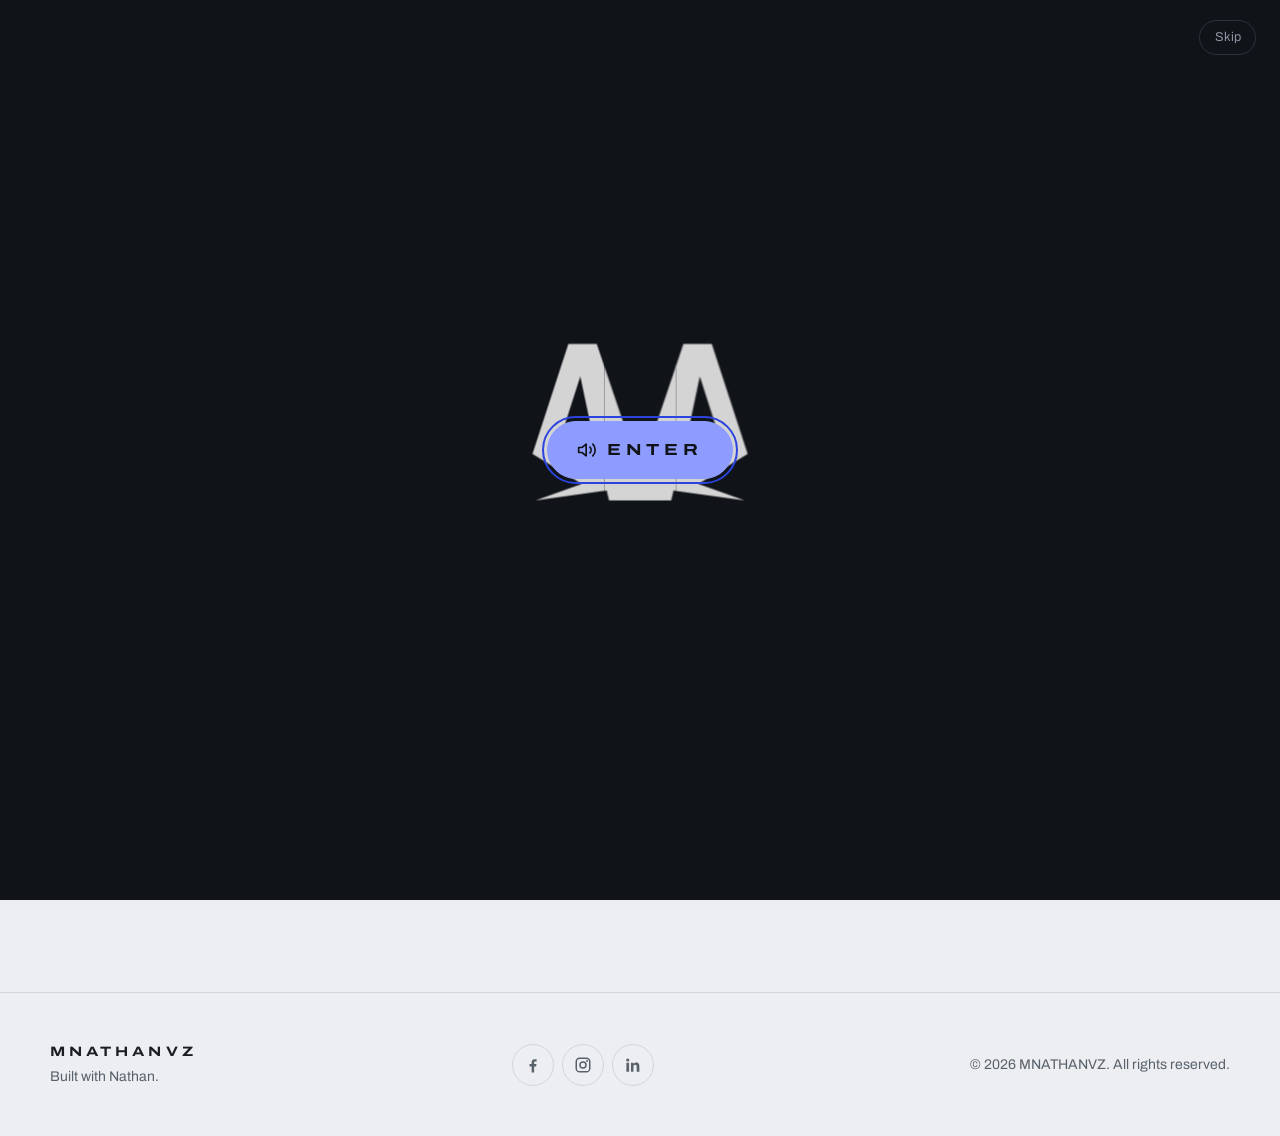
<file: contact.html>
<!DOCTYPE html>
<html lang="en">
<head>
  <meta charset="UTF-8">
  <meta name="viewport" content="width=device-width, initial-scale=1, viewport-fit=cover">
  <title>Contact — MNATHANVZ</title>
  <meta name="description" content="Get in touch with Marc Nathaniel Valdez for freelance or full-time work.">
  <link rel="icon" href="assets/images/logo/logo.svg" type="image/svg+xml">

  <!-- Fonts: Archivo (its wide style matches the logo) + JetBrains Mono (code) -->
  <link rel="preconnect" href="https://fonts.googleapis.com">
  <link rel="preconnect" href="https://fonts.gstatic.com" crossorigin>
  <link href="https://fonts.googleapis.com/css2?family=Archivo:wdth,wght@62..125,100..900&family=JetBrains+Mono:wght@400;600&display=swap" rel="stylesheet">

  <link rel="stylesheet" href="css/style.css">

  <!-- Set the saved theme (and the entrance screen) before the page paints -->
  <script>
    (function () {
      try {
        var saved = localStorage.getItem("theme");
        var dark = window.matchMedia("(prefers-color-scheme: dark)").matches;
        document.documentElement.dataset.theme = saved || (dark ? "dark" : "light");

        // Entrance screen: once per visit (see js/intro.js)
        var calm = window.matchMedia("(prefers-reduced-motion: reduce)").matches;
        if (!sessionStorage.getItem("introSeen") && !calm) {
          document.documentElement.classList.add("is-intro");
        }
      } catch (e) {}
    })();
  </script>
</head>
<body>

  <!-- ========== ENTRANCE SCREEN (js/intro.js + js/intro-sound.js) ==========
       The logo is cut into 3 pieces that fly together, lock into place,
       get traced and polished, then the logo flies up into the header. -->
  <div class="intro" aria-hidden="true">
    <div class="intro-inner">
      <svg class="intro-mark" viewBox="8 13 184 136">
        <defs>
          <clipPath id="cut-left"><rect x="0" y="0" width="70" height="160"/></clipPath>
          <clipPath id="cut-center"><rect x="70" y="0" width="60" height="160"/></clipPath>
          <clipPath id="cut-right"><rect x="130" y="0" width="70" height="160"/></clipPath>
          <clipPath id="logo-shape"><path fill-rule="evenodd" d="M40 15.5H63.75L100 122.5L136.25 15.5H160L190 107.5L148.75 132.5L187.5 146.25L128 138L126 146.25H74L72 138L12.5 146.25L51.25 132.5L10 107.5Z M50 42.5L30 105L37.5 98.75L68 128Z M150 42.5L170 105L162.5 98.75L132 128Z"/></clipPath>
          <linearGradient id="shine" x1="0" x2="1" y1="0" y2="0">
            <stop offset="0" stop-color="#fff" stop-opacity="0"/>
            <stop offset="0.5" stop-color="#fff" stop-opacity="0.85"/>
            <stop offset="1" stop-color="#fff" stop-opacity="0"/>
          </linearGradient>
        </defs>

        <!-- 1. Three pieces -->
        <g class="piece piece-left" clip-path="url(#cut-left)"><path fill-rule="evenodd" d="M40 15.5H63.75L100 122.5L136.25 15.5H160L190 107.5L148.75 132.5L187.5 146.25L128 138L126 146.25H74L72 138L12.5 146.25L51.25 132.5L10 107.5Z M50 42.5L30 105L37.5 98.75L68 128Z M150 42.5L170 105L162.5 98.75L132 128Z"/></g>
        <g class="piece piece-center" clip-path="url(#cut-center)"><path fill-rule="evenodd" d="M40 15.5H63.75L100 122.5L136.25 15.5H160L190 107.5L148.75 132.5L187.5 146.25L128 138L126 146.25H74L72 138L12.5 146.25L51.25 132.5L10 107.5Z M50 42.5L30 105L37.5 98.75L68 128Z M150 42.5L170 105L162.5 98.75L132 128Z"/></g>
        <g class="piece piece-right" clip-path="url(#cut-right)"><path fill-rule="evenodd" d="M40 15.5H63.75L100 122.5L136.25 15.5H160L190 107.5L148.75 132.5L187.5 146.25L128 138L126 146.25H74L72 138L12.5 146.25L51.25 132.5L10 107.5Z M50 42.5L30 105L37.5 98.75L68 128Z M150 42.5L170 105L162.5 98.75L132 128Z"/></g>

        <!-- 2. Solid logo shown once the pieces lock -->
        <path class="mark-solid" fill-rule="evenodd" d="M40 15.5H63.75L100 122.5L136.25 15.5H160L190 107.5L148.75 132.5L187.5 146.25L128 138L126 146.25H74L72 138L12.5 146.25L51.25 132.5L10 107.5Z M50 42.5L30 105L37.5 98.75L68 128Z M150 42.5L170 105L162.5 98.75L132 128Z"/>

        <!-- 3. Outline trace + shine sweep -->
        <path class="mark-trace" pathLength="1" fill-rule="evenodd" d="M40 15.5H63.75L100 122.5L136.25 15.5H160L190 107.5L148.75 132.5L187.5 146.25L128 138L126 146.25H74L72 138L12.5 146.25L51.25 132.5L10 107.5Z M50 42.5L30 105L37.5 98.75L68 128Z M150 42.5L170 105L162.5 98.75L132 128Z"/>
        <g clip-path="url(#logo-shape)">
          <rect class="mark-shine" x="-60" y="0" width="50" height="160" fill="url(#shine)"/>
        </g>
      </svg>

      <!-- Impact ring when the pieces lock -->
      <span class="intro-ring"></span>

      <!-- Wordmark: each letter drops in -->
      <p class="intro-word">
        <span>M</span><span>N</span><span>A</span><span>T</span><span>H</span><span>A</span><span>N</span><span>V</span><span>Z</span>
      </p>
    </div>
    <!-- Shown when the browser needs a click before it allows sound -->
    <div class="intro-gate">
      <button class="intro-enter" type="button">
        <svg viewBox="0 0 24 24" aria-hidden="true"><path d="M11 5 6 9H2v6h4l5 4zM15.5 8.5a5 5 0 0 1 0 7M19 5a10 10 0 0 1 0 14"/></svg>
        Enter
      </button>
    </div>

    <button class="intro-skip" type="button">Skip</button>
  </div>

  <!-- Scroll progress bar (width set by js/animations.js) -->
  <div class="scroll-progress" aria-hidden="true"></div>

  <!-- ========== HEADER ========== -->
  <header class="site-header">
    <div class="container">
      <a class="brand" href="./" aria-label="MNATHANVZ home">
        <svg viewBox="8 13 184 136" aria-hidden="true"><path fill-rule="evenodd" d="M40 15.5H63.75L100 122.5L136.25 15.5H160L190 107.5L148.75 132.5L187.5 146.25L128 138L126 146.25H74L72 138L12.5 146.25L51.25 132.5L10 107.5Z M50 42.5L30 105L37.5 98.75L68 128Z M150 42.5L170 105L162.5 98.75L132 128Z"/></svg>
        <span class="brand-name">MNATHANVZ</span>
      </a>

      <nav class="nav" aria-label="Main">
        <ul>
          <li><a href="./">Home</a></li>
          <li><a href="portfolio">Portfolio</a></li>
          <li><a href="contact" aria-current="page">Contact</a></li>
        </ul>

        <button class="theme-toggle" type="button" aria-label="Switch to dark mode">
          <svg viewBox="0 0 24 24" aria-hidden="true">
            <mask id="moon-mask">
              <rect x="-4" y="-4" width="32" height="32" fill="white"/>
              <circle class="bite" cx="17" cy="7" r="5" fill="black"/>
            </mask>
            <circle class="sun" cx="12" cy="12" r="5" mask="url(#moon-mask)"/>
            <g class="rays">
              <line x1="12" y1="1.5" x2="12" y2="3.5"/>
              <line x1="12" y1="20.5" x2="12" y2="22.5"/>
              <line x1="1.5" y1="12" x2="3.5" y2="12"/>
              <line x1="20.5" y1="12" x2="22.5" y2="12"/>
              <line x1="4.6" y1="4.6" x2="6" y2="6"/>
              <line x1="18" y1="18" x2="19.4" y2="19.4"/>
              <line x1="4.6" y1="19.4" x2="6" y2="18"/>
              <line x1="18" y1="6" x2="19.4" y2="4.6"/>
            </g>
          </svg>
        </button>
      </nav>
    </div>
  </header>

  <main>
    <section class="page-head">
      <div class="container">
        <h1 class="load-in" style="--d:0" data-scramble>Let’s work together</h1>
        <p class="load-in" style="--d:1">I’m available for freelance and full-time work. Send a message about your project and I’ll reply by email.</p>
      </div>
    </section>

    <section class="container contact-grid">
      <ul class="contact-list reveal stagger">
        <li>
          <span class="contact-icon"><svg viewBox="0 0 24 24" aria-hidden="true"><path d="M12 21s-7-6.2-7-11.5a7 7 0 0 1 14 0C19 14.8 12 21 12 21zm0-9a2.5 2.5 0 1 0 0-5 2.5 2.5 0 0 0 0 5z"/></svg></span>
          <div><h2>Address</h2><p>1827 Zenia Street, Area B, Camarin, Caloocan City</p></div>
        </li>
        <li>
          <span class="contact-icon"><svg viewBox="0 0 24 24" aria-hidden="true"><path d="M3.5 20.5l1.2-4.1A8.5 8.5 0 1 1 8 19.4zM9 8.2c-.4.9-.2 2.2.9 3.6 1.2 1.6 2.8 2.6 4.1 2.8.8.1 1.3-.2 1.6-.9l-1.8-1-.8.8c-.9-.3-1.8-1.1-2.3-2l.7-.8-.8-1.9c-.8-.1-1.3.4-1.6 1z"/></svg></span>
          <div><h2>WhatsApp</h2><a href="https://wa.me/639760681812" target="_blank" rel="noopener">+63 976 068 1812</a></div>
        </li>
        <li>
          <span class="contact-icon"><svg viewBox="0 0 24 24" aria-hidden="true"><path d="M3 6h18v12H3zm0 0 9 7 9-7"/></svg></span>
          <div><h2>Email</h2><a href="mailto:marcnathanvaldez@gmail.com">marcnathanvaldez@gmail.com</a></div>
        </li>
        <li>
          <span class="contact-icon"><svg viewBox="0 0 24 24" aria-hidden="true"><path d="M8 12a3 3 0 1 1-6 0 3 3 0 0 1 6 0zm14-7a3 3 0 1 1-6 0 3 3 0 0 1 6 0zm0 14a3 3 0 1 1-6 0 3 3 0 0 1 6 0zM7.7 10.6l8.6-4.2m-8.6 7 8.6 4.2"/></svg></span>
          <div>
            <h2>Social profiles</h2>
            <ul class="socials">
            <li><a href="https://www.facebook.com/mnathanvz" target="_blank" rel="noopener" aria-label="Facebook"><svg viewBox="0 0 24 24" aria-hidden="true"><path d="M13.5 22v-8h2.7l.4-3.2h-3.1V8.8c0-.9.3-1.6 1.6-1.6h1.7V4.4c-.3 0-1.3-.1-2.5-.1-2.5 0-4.1 1.5-4.1 4.2v2.3H7.4V14h2.8v8z"/></svg></a></li>
            <li><a href="https://www.instagram.com/mnathanvz/" target="_blank" rel="noopener" aria-label="Instagram"><svg viewBox="0 0 24 24" aria-hidden="true"><path fill-rule="evenodd" d="M7.5 2h9A5.5 5.5 0 0 1 22 7.5v9a5.5 5.5 0 0 1-5.5 5.5h-9A5.5 5.5 0 0 1 2 16.5v-9A5.5 5.5 0 0 1 7.5 2zm0 2A3.5 3.5 0 0 0 4 7.5v9A3.5 3.5 0 0 0 7.5 20h9a3.5 3.5 0 0 0 3.5-3.5v-9A3.5 3.5 0 0 0 16.5 4zM12 7a5 5 0 1 1 0 10 5 5 0 0 1 0-10zm0 2a3 3 0 1 0 0 6 3 3 0 0 0 0-6zm5.3-3.6a1.3 1.3 0 1 1 0 2.6 1.3 1.3 0 0 1 0-2.6z"/></svg></a></li>
            <li><a href="https://www.linkedin.com/in/marc-nathaniel-valdez-0933aa271/" target="_blank" rel="noopener" aria-label="LinkedIn"><svg viewBox="0 0 24 24" aria-hidden="true"><path d="M5 3.2a2.1 2.1 0 1 1 0 4.2 2.1 2.1 0 0 1 0-4.2zM3.2 9h3.6v12H3.2zM9.3 9h3.4v1.6h.1c.5-.9 1.6-1.9 3.4-1.9 3.6 0 4.3 2.4 4.3 5.5V21h-3.6v-6c0-1.4 0-3.3-2-3.3s-2.3 1.6-2.3 3.2V21H9.3z"/></svg></a></li>
          </ul>
          </div>
        </li>
      </ul>

      <!-- Form logic is in js/contact.js -->
      <form class="contact-form reveal" id="contact-form" novalidate>
        <div class="form-row">
          <div class="field float">
            <input id="name" name="name" type="text" autocomplete="name" placeholder=" " required>
            <label for="name">Your name</label>
          </div>
          <div class="field float">
            <input id="email" name="email" type="email" autocomplete="email" placeholder=" " required>
            <label for="email">Your email</label>
          </div>
        </div>
        <div class="field float">
            <input id="subject" name="subject" type="text" placeholder=" " required>
            <label for="subject">Subject</label>
        </div>
        <div class="field float">
            <textarea id="message" name="message" placeholder=" " required></textarea>
            <label for="message">Message</label>
        </div>
        <div>
          <button class="btn btn-primary btn-send" type="submit">
            <span>Send message</span>
            <svg class="plane" viewBox="0 0 24 24" fill="none" stroke="currentColor" stroke-width="2" stroke-linecap="round" stroke-linejoin="round" aria-hidden="true"><path d="M21 3 10 14M21 3l-7 18-4-7-7-4z"/></svg>
          </button>
          <p class="form-status" id="form-status" role="status" aria-live="polite"></p>
        </div>
      </form>
    </section>
  </main>

  <!-- ========== FOOTER ========== -->
  <footer class="site-footer">
    <div class="container">
      <div class="footer-brand">
        <strong>MNATHANVZ</strong>
        <span>Built with Nathan.</span>
      </div>
      <ul class="socials">
            <li><a href="https://www.facebook.com/mnathanvz" target="_blank" rel="noopener" aria-label="Facebook"><svg viewBox="0 0 24 24" aria-hidden="true"><path d="M13.5 22v-8h2.7l.4-3.2h-3.1V8.8c0-.9.3-1.6 1.6-1.6h1.7V4.4c-.3 0-1.3-.1-2.5-.1-2.5 0-4.1 1.5-4.1 4.2v2.3H7.4V14h2.8v8z"/></svg></a></li>
            <li><a href="https://www.instagram.com/mnathanvz/" target="_blank" rel="noopener" aria-label="Instagram"><svg viewBox="0 0 24 24" aria-hidden="true"><path fill-rule="evenodd" d="M7.5 2h9A5.5 5.5 0 0 1 22 7.5v9a5.5 5.5 0 0 1-5.5 5.5h-9A5.5 5.5 0 0 1 2 16.5v-9A5.5 5.5 0 0 1 7.5 2zm0 2A3.5 3.5 0 0 0 4 7.5v9A3.5 3.5 0 0 0 7.5 20h9a3.5 3.5 0 0 0 3.5-3.5v-9A3.5 3.5 0 0 0 16.5 4zM12 7a5 5 0 1 1 0 10 5 5 0 0 1 0-10zm0 2a3 3 0 1 0 0 6 3 3 0 0 0 0-6zm5.3-3.6a1.3 1.3 0 1 1 0 2.6 1.3 1.3 0 0 1 0-2.6z"/></svg></a></li>
            <li><a href="https://www.linkedin.com/in/marc-nathaniel-valdez-0933aa271/" target="_blank" rel="noopener" aria-label="LinkedIn"><svg viewBox="0 0 24 24" aria-hidden="true"><path d="M5 3.2a2.1 2.1 0 1 1 0 4.2 2.1 2.1 0 0 1 0-4.2zM3.2 9h3.6v12H3.2zM9.3 9h3.4v1.6h.1c.5-.9 1.6-1.9 3.4-1.9 3.6 0 4.3 2.4 4.3 5.5V21h-3.6v-6c0-1.4 0-3.3-2-3.3s-2.3 1.6-2.3 3.2V21H9.3z"/></svg></a></li>
          </ul>
      <p class="copyright">&copy; <span data-year></span> MNATHANVZ. All rights reserved.</p>
    </div>
  </footer>

  <!-- Back to top (appears after scrolling) -->
  <button class="back-to-top" type="button" aria-label="Back to top">
    <svg viewBox="0 0 24 24" aria-hidden="true"><path d="M12 19V5m0 0-6 6m6-6 6 6"/></svg>
  </button>

  <script src="js/main.js"></script>
  <script src="js/intro-sound.js"></script>
  <script src="js/intro.js"></script>
  <script src="js/animations.js"></script>
  <script src="js/data/live-site-files.js"></script>
  <script src="js/file-check.js"></script>
  <script src="js/mascot.js"></script>
  <script src="js/contact.js"></script>
</body>
</html>
</file>
<file: css/style.css>
/* =================================================================
   MNATHANVZ — main stylesheet
   -----------------------------------------------------------------
   1. Design tokens (colors, fonts, spacing) — edit these first
   2. Base / reset
   3. Layout helpers
   4. Header + navigation
   5. Theme toggle
   6. Buttons + links
   7. Home: hero
   8. Home: about, tools, certifications
   9. Portfolio page
   10. Lightbox
   11. Contact page
   12. Footer
   13. Animations
   14. Programming effects (code rain + code editor)
   15. Extra animations (page transitions, scroll bar, tilt, ripple…)
   16. Entrance screen (js/intro.js)
   17. Resume viewer (js/resume-viewer.js)
   18. YouTube projects + note
   19. About (photo, skill cards) + FAQ
   20. Mascot "Bit" (js/mascot.js)
   ================================================================= */


/* ---------- 1. Design tokens ---------- */
:root {
  /* Light theme */
  --bg: #eceef1;
  --surface: #f8f9fb;
  --ink: #1a1d22;
  --muted: #59616b;
  --line: #d2d6dc;
  --accent: #2b44e0;
  --accent-ink: #ffffff;
  --logo: #1a1d22;
  --shadow: 0 18px 40px -24px rgba(26, 29, 34, 0.35);

  /* Type */
  --font: "Archivo", "Helvetica Neue", Arial, sans-serif;
  --font-code: "JetBrains Mono", "SFMono-Regular", Consolas, monospace;
  --step--1: 0.875rem;
  --step-0: 1rem;
  --step-1: 1.25rem;
  --step-2: 1.6rem;
  --step-3: clamp(2rem, 4vw, 2.75rem);
  --step-4: clamp(2.6rem, 7.5vw, 6rem);

  /* Spacing + shape */
  --space-s: 0.75rem;
  --space-m: 1.5rem;
  --space-l: 3rem;
  --space-xl: clamp(4rem, 9vw, 7.5rem);
  --radius: 14px;
  --radius-s: 8px;
  --max-width: 1180px;
  --header-h: 72px;

  /* Motion */
  --ease: cubic-bezier(0.65, 0, 0.35, 1);
  --ease-out: cubic-bezier(0.16, 1, 0.3, 1);

  color-scheme: light;
}

[data-theme="dark"] {
  --bg: #15181c;
  --surface: #1d2127;
  --ink: #e7eaee;
  --muted: #9aa3ad;
  --line: #2d333b;
  --accent: #8e9cff;
  --accent-ink: #15181c;
  --logo: #d4d4d4;
  --shadow: 0 18px 40px -24px rgba(0, 0, 0, 0.8);

  color-scheme: dark;
}

/* Fallback if JavaScript is off: follow the system setting */
@media (prefers-color-scheme: dark) {
  :root:not([data-theme]) {
    --bg: #15181c;
    --surface: #1d2127;
    --ink: #e7eaee;
    --muted: #9aa3ad;
    --line: #2d333b;
    --accent: #8e9cff;
    --accent-ink: #15181c;
    --logo: #d4d4d4;
    color-scheme: dark;
  }
}


/* ---------- 2. Base / reset ---------- */
*,
*::before,
*::after {
  box-sizing: border-box;
}

:root {
  padding-top: env(safe-area-inset-top, 0px);
  padding-bottom: env(safe-area-inset-bottom, 0px);
}

html {
  scroll-behavior: smooth;
  scroll-padding-top: calc(var(--header-h) + env(safe-area-inset-top, 0px));
}

body {
  margin: 0;
  font-family: var(--font);
  font-size: var(--step-0);
  line-height: 1.6;
  color: var(--ink);
  background: var(--bg);
  -webkit-font-smoothing: antialiased;
  transition: background-color 0.4s var(--ease), color 0.4s var(--ease);
}

img,
video {
  display: block;
  max-width: 100%;
}

h1,
h2,
h3 {
  margin: 0;
  line-height: 1.1;
  font-weight: 800;
  font-stretch: 125%;
}

p {
  margin: 0;
}

a {
  color: inherit;
}

:focus-visible {
  outline: 2px solid var(--accent);
  outline-offset: 3px;
  border-radius: 4px;
}

.visually-hidden {
  position: absolute;
  width: 1px;
  height: 1px;
  overflow: hidden;
  clip: rect(0 0 0 0);
  white-space: nowrap;
}


/* ---------- 3. Layout helpers ---------- */
.container {
  width: min(100% - 2.5rem, var(--max-width));
  margin-inline: auto;
}

.section {
  padding-block: var(--space-xl);
}

.section-head {
  display: grid;
  gap: var(--space-s);
  margin-bottom: var(--space-l);
  max-width: 60ch;
}

.section-head h2 {
  font-size: var(--step-3);
}

.section-head p {
  color: var(--muted);
}


/* ---------- 4. Header + navigation ---------- */
.site-header {
  position: sticky;
  top: env(safe-area-inset-top, 0px);
  z-index: 50;
  background: color-mix(in srgb, var(--bg) 82%, transparent);
  backdrop-filter: blur(14px);
  -webkit-backdrop-filter: blur(14px);
  border-bottom: 1px solid transparent;
  transition: border-color 0.3s, background-color 0.4s var(--ease);
}

/* Fills the phone notch area above the sticky header */
body::before {
  content: "";
  position: fixed;
  inset: 0 0 auto;
  height: env(safe-area-inset-top, 0px);
  z-index: 60;
  background: var(--bg);
}

.site-header.is-scrolled {
  border-bottom-color: var(--line);
}

.site-header .container {
  display: flex;
  align-items: center;
  justify-content: space-between;
  gap: var(--space-m);
  height: var(--header-h);
}

.brand {
  display: flex;
  align-items: center;
  gap: 0.65rem;
  text-decoration: none;
}

.brand svg {
  width: 38px;
  height: auto;
  fill: var(--logo);
  transition: transform 0.5s var(--ease-out), fill 0.4s;
}

.brand:hover svg {
  transform: rotate(-8deg) scale(1.08);
}

.brand-name {
  font-weight: 700;
  font-stretch: 125%;
  font-size: 0.8rem;
  letter-spacing: 0.42em;
}

.nav {
  display: flex;
  align-items: center;
  gap: clamp(0.75rem, 3vw, 2rem);
}

.nav ul {
  display: flex;
  gap: clamp(0.9rem, 3vw, 2rem);
  margin: 0;
  padding: 0;
  list-style: none;
}

.nav a {
  position: relative;
  padding-block: 0.4rem;
  font-weight: 600;
  text-decoration: none;
  color: var(--muted);
  transition: color 0.2s;
}

/* Sliding underline */
.nav a::after {
  content: "";
  position: absolute;
  left: 0;
  right: 0;
  bottom: 0;
  height: 2px;
  background: var(--accent);
  transform: scaleX(0);
  transform-origin: right;
  transition: transform 0.35s var(--ease);
}

.nav a:hover,
.nav a[aria-current="page"] {
  color: var(--ink);
}

.nav a:hover::after,
.nav a[aria-current="page"]::after {
  transform: scaleX(1);
  transform-origin: left;
}

@media (max-width: 560px) {
  .brand-name {
    display: none;
  }
}


/* ---------- 5. Theme toggle ---------- */
.theme-toggle {
  display: grid;
  place-items: center;
  width: 42px;
  height: 42px;
  padding: 0;
  border: 1px solid var(--line);
  border-radius: 50%;
  background: var(--surface);
  color: var(--ink);
  cursor: pointer;
  transition: border-color 0.2s, background-color 0.4s;
}

.theme-toggle:hover {
  border-color: var(--accent);
}

.theme-toggle svg {
  width: 20px;
  height: 20px;
  overflow: visible;
}

/* Sun body. In dark mode it grows and a "bite" slides in to make a moon */
.theme-toggle .sun {
  fill: currentColor;
  transform-origin: center;
  transition: transform 0.6s var(--ease-out);
}

.theme-toggle .bite {
  transition: transform 0.6s var(--ease-out);
  transform: translate(10px, -10px);
}

.theme-toggle .rays {
  stroke: currentColor;
  stroke-width: 2;
  stroke-linecap: round;
  transform-origin: center;
  transition: transform 0.6s var(--ease-out), opacity 0.3s;
}

[data-theme="dark"] .theme-toggle .sun {
  transform: scale(1.75);
}

[data-theme="dark"] .theme-toggle .bite {
  transform: translate(0, 0);
}

[data-theme="dark"] .theme-toggle .rays {
  transform: rotate(-90deg) scale(0.4);
  opacity: 0;
}

/* Circular reveal when switching themes (browsers with View Transitions) */
::view-transition-old(root),
::view-transition-new(root) {
  animation: none;
  mix-blend-mode: normal;
}


/* ---------- 6. Buttons + links ---------- */
.btn {
  position: relative;
  overflow: hidden;
  display: inline-flex;
  align-items: center;
  gap: 0.55rem;
  padding: 0.85rem 1.4rem;
  border: 1px solid transparent;
  border-radius: 999px;
  font: inherit;
  font-weight: 700;
  text-decoration: none;
  cursor: pointer;
  transition: transform 0.25s var(--ease-out), background-color 0.2s, border-color 0.2s, color 0.2s;
}

.btn svg {
  width: 18px;
  height: 18px;
}

.btn:active {
  transform: scale(0.97);
}

.btn-primary {
  background: var(--accent);
  color: var(--accent-ink);
}

.btn-primary:hover {
  transform: translateY(-2px);
}

.btn-ghost {
  border-color: var(--line);
  color: var(--ink);
}

.btn-ghost:hover {
  border-color: var(--ink);
}

.socials {
  display: flex;
  gap: 0.5rem;
  margin: 0;
  padding: 0;
  list-style: none;
}

.socials a {
  display: grid;
  place-items: center;
  width: 42px;
  height: 42px;
  border: 1px solid var(--line);
  border-radius: 50%;
  color: var(--muted);
  transition: color 0.2s, border-color 0.2s, transform 0.3s var(--ease-out);
}

.socials a:hover {
  color: var(--accent);
  border-color: var(--accent);
  transform: translateY(-3px);
}

.socials svg {
  width: 18px;
  height: 18px;
  fill: currentColor;
}


/* ---------- 7. Home: hero ---------- */
.hero {
  position: relative;
  padding-block: clamp(3rem, 8vw, 6rem) var(--space-xl);
  overflow: hidden;
}

.hero .container {
  position: relative;
  z-index: 1;
  display: grid;
  grid-template-columns: 1.35fr 1fr;
  align-items: center;
  gap: var(--space-l);
}

.hero-text {
  display: grid;
  gap: var(--space-m);
}

.hero-greeting {
  font-family: var(--font-code);
  font-size: var(--step-0);
  color: var(--muted);
}

.code-comment {
  color: var(--accent);
}

.hero-name {
  font-size: var(--step-4);
  font-weight: 850;
  letter-spacing: -0.01em;
  line-height: 0.98;
}

.hero-role {
  font-size: var(--step-2);
  font-weight: 500;
  font-stretch: 110%;
  min-height: 1.4em;
}

.typed {
  color: var(--accent);
  font-weight: 700;
}

/* Blinking caret after the typed word */
.typed::after {
  content: "";
  display: inline-block;
  width: 3px;
  height: 0.95em;
  margin-left: 4px;
  vertical-align: -0.1em;
  background: currentColor;
  animation: blink 1s steps(1) infinite;
}

.hero-summary {
  max-width: 54ch;
  color: var(--muted);
  font-size: 1.075rem;
}

.hero-actions {
  display: flex;
  flex-wrap: wrap;
  align-items: center;
  gap: var(--space-s);
}

.hero-actions .socials {
  margin-left: 0.5rem;
}

.hero-mark {
  justify-self: center;
  width: min(100%, 420px);
}

.hero-mark svg {
  width: 100%;
  height: auto;
  overflow: visible;
}

.hero-mark .mark-path {
  fill: var(--logo);
  stroke: var(--logo);
  stroke-width: 0.8;
  stroke-linejoin: round;
}

.hero-mark .wordmark {
  fill: var(--logo);
  font-family: var(--font);
  font-size: 15px;
  font-weight: 700;
  font-stretch: 125%;
  letter-spacing: 0.62em;
}

@media (max-width: 860px) {
  .hero .container {
    grid-template-columns: 1fr;
  }

  /* Phone/tablet: logo sits centered above the text, smaller */
  .hero-mark {
    order: -1;
    width: clamp(150px, 46vw, 220px);
    justify-self: center;
    margin-bottom: 0.5rem;
  }
}


/* ---------- 8. Home: about, tools, certifications ---------- */
.about {
  border-top: 1px solid var(--line);
}

.about-grid {
  display: grid;
  grid-template-columns: minmax(220px, 340px) 1fr;
  gap: var(--space-l);
  align-items: start;
}

.profile-photo {
  position: relative;
  margin: 0;
  border-radius: var(--radius);
  overflow: hidden;
  background: var(--surface);
  aspect-ratio: 4 / 5;
  box-shadow: var(--shadow);
}

.profile-photo img {
  width: 100%;
  height: 100%;
  object-fit: cover;
}

.about-body {
  display: grid;
  gap: var(--space-m);
}

.about-body h2 {
  font-size: var(--step-3);
}

.about-body > p {
  color: var(--muted);
  max-width: 62ch;
}

.details {
  display: grid;
  grid-template-columns: repeat(2, minmax(0, 1fr));
  gap: 0;
  margin: 0;
  border-top: 1px solid var(--line);
}

.details div {
  display: grid;
  gap: 0.1rem;
  padding: 0.9rem 0;
  border-bottom: 1px solid var(--line);
}

.details dt {
  font-size: var(--step--1);
  color: var(--muted);
}

.details dd {
  margin: 0;
  font-weight: 600;
  overflow-wrap: anywhere;
}

.details dd a {
  text-decoration: none;
}

.details dd a:hover {
  color: var(--accent);
}

.status-available {
  display: inline-flex;
  align-items: center;
  gap: 0.45rem;
}

.status-available::before {
  content: "";
  width: 8px;
  height: 8px;
  border-radius: 50%;
  background: #22a35a;
  box-shadow: 0 0 0 0 rgba(34, 163, 90, 0.6);
  animation: pulse 2s infinite;
}

@media (max-width: 760px) {
  .about-grid {
    grid-template-columns: 1fr;
  }

  .profile-photo {
    max-width: 300px;
  }
}

@media (max-width: 460px) {
  .details {
    grid-template-columns: 1fr;
  }
}

/* Tools */
.tools {
  display: flex;
  flex-wrap: wrap;
  gap: 0.6rem;
  margin: 0;
  padding: 0;
  list-style: none;
}

.tools li {
  padding: 0.55rem 1rem;
  border: 1px solid var(--line);
  border-radius: 999px;
  background: var(--surface);
  font-weight: 600;
  transition: opacity 0.5s var(--ease-out), transform 0.5s var(--ease-out), border-color 0.2s, color 0.2s;
  transition-delay: calc(var(--i, 0) * 55ms);
}

.tools li:hover {
  border-color: var(--accent);
  color: var(--accent);
}

/* Certifications */
.certs {
  margin: 0;
  padding: 0;
  list-style: none;
  border-top: 1px solid var(--line);
}

.certs a {
  display: flex;
  align-items: center;
  justify-content: space-between;
  gap: var(--space-m);
  padding: 1.1rem 0.25rem;
  border-bottom: 1px solid var(--line);
  text-decoration: none;
  font-weight: 600;
  font-size: 1.05rem;
  transition: padding 0.35s var(--ease-out), color 0.2s;
}

.certs a span {
  flex-shrink: 0;
  font-size: var(--step--1);
  font-weight: 500;
  color: var(--muted);
}

.certs a:hover {
  padding-left: 1rem;
  color: var(--accent);
}


/* ---------- 9. Portfolio page ---------- */
.page-head {
  padding-block: clamp(3rem, 7vw, 5rem) var(--space-l);
}

.page-head h1 {
  font-size: var(--step-4);
}

.page-head p {
  margin-top: var(--space-m);
  max-width: 56ch;
  color: var(--muted);
  font-size: 1.075rem;
}

.filters {
  display: flex;
  flex-wrap: wrap;
  gap: 0.5rem;
  margin-bottom: var(--space-l);
}

.filter-btn {
  position: relative;
  overflow: hidden;
  display: inline-flex;
  align-items: center;
  gap: 0.5rem;
  padding: 0.55rem 1rem;
  border: 1px solid var(--line);
  border-radius: 999px;
  background: transparent;
  color: var(--ink);
  font: inherit;
  font-weight: 600;
  cursor: pointer;
  transition: background-color 0.25s, color 0.25s, border-color 0.25s;
}

.filter-btn .count {
  font-size: 0.75rem;
  color: var(--muted);
  transition: color 0.25s;
}

.filter-btn:hover {
  border-color: var(--ink);
}

.filter-btn[aria-pressed="true"] {
  background: var(--ink);
  border-color: var(--ink);
  color: var(--bg);
}

.filter-btn[aria-pressed="true"] .count {
  color: var(--bg);
}

.work-grid {
  display: grid;
  grid-template-columns: repeat(auto-fill, minmax(250px, 1fr));
  gap: var(--space-m);
  margin: 0;
  padding: 0 0 var(--space-xl);
  list-style: none;
}

.work-item {
  animation: item-in 0.5s var(--ease-out) both;
  animation-delay: calc(var(--i, 0) * 40ms);
}

.work-card {
  display: grid;
  gap: 0.8rem;
  width: 100%;
  padding: 0;
  border: 0;
  background: none;
  color: inherit;
  font: inherit;
  text-align: left;
  cursor: pointer;
}

.work-thumb {
  position: relative;
  aspect-ratio: 4 / 5;
  border-radius: var(--radius);
  overflow: hidden;
  background: var(--surface);
  border: 1px solid var(--line);
}

.work-thumb img,
.work-thumb video {
  width: 100%;
  height: 100%;
  object-fit: cover;
  transition: transform 0.7s var(--ease-out);
}

.work-card:hover .work-thumb img,
.work-card:hover .work-thumb video {
  transform: scale(1.05);
}

.work-badge {
  position: absolute;
  left: 0.75rem;
  bottom: 0.75rem;
  display: inline-flex;
  align-items: center;
  gap: 0.35rem;
  padding: 0.35rem 0.7rem;
  border-radius: 999px;
  background: rgba(15, 17, 20, 0.72);
  color: #fff;
  font-size: 0.78rem;
  font-weight: 600;
  backdrop-filter: blur(6px);
}

.work-badge svg {
  width: 12px;
  height: 12px;
  fill: currentColor;
}

.work-title,
.work-tools {
  display: block;
}

.work-title {
  font-weight: 700;
  line-height: 1.3;
}

.work-tools {
  margin-top: 0.15rem;
  font-size: var(--step--1);
  color: var(--muted);
}

.empty-state {
  padding: var(--space-l) 0;
  color: var(--muted);
}


/* ---------- 10. Lightbox ---------- */
.lightbox {
  width: min(100% - 2rem, 980px);
  max-height: calc(100% - 2rem);
  padding: 0;
  border: 0;
  border-radius: var(--radius);
  background: var(--surface);
  color: var(--ink);
  box-shadow: 0 40px 80px -30px rgba(0, 0, 0, 0.6);
}

.lightbox::backdrop {
  background: rgba(10, 12, 15, 0.75);
  backdrop-filter: blur(4px);
}

.lightbox[open] {
  animation: lightbox-in 0.45s var(--ease-out);
}

.lightbox[open]::backdrop {
  animation: fade-in 0.3s ease;
}

.lightbox-media {
  display: grid;
  place-items: center;
  background: #0d0f12;
}

.lightbox-media img,
.lightbox-media video {
  max-height: 72vh;
  width: auto;
}

.lightbox-info {
  display: flex;
  flex-wrap: wrap;
  align-items: center;
  justify-content: space-between;
  gap: var(--space-s);
  padding: 1.1rem 1.4rem;
}

.lightbox-info h2 {
  font-size: 1.15rem;
  font-stretch: 110%;
}

.lightbox-info p {
  font-size: var(--step--1);
  color: var(--muted);
}

.lightbox-actions {
  display: flex;
  gap: 0.5rem;
}

.lightbox-close {
  position: absolute;
  z-index: 2;
  top: 0.75rem;
  right: 0.75rem;
  display: grid;
  place-items: center;
  width: 40px;
  height: 40px;
  border: 0;
  border-radius: 50%;
  background: rgba(15, 17, 20, 0.7);
  color: #fff;
  cursor: pointer;
  transition: transform 0.3s var(--ease-out);
}

.lightbox-close:hover {
  transform: rotate(90deg);
}

.lightbox-close svg {
  width: 18px;
  height: 18px;
  stroke: currentColor;
  stroke-width: 2.2;
  stroke-linecap: round;
}


/* ---------- 11. Contact page ---------- */
.contact-grid {
  display: grid;
  grid-template-columns: 1fr 1.3fr;
  gap: var(--space-l);
  padding-bottom: var(--space-xl);
}

.contact-list {
  display: grid;
  align-content: start;
  gap: var(--space-m);
  margin: 0;
  padding: 0;
  list-style: none;
}

.contact-list > li {
  display: grid;
  grid-template-columns: 44px 1fr;
  gap: 1rem;
  align-items: start;
}

.contact-icon {
  display: grid;
  place-items: center;
  width: 44px;
  height: 44px;
  border-radius: 50%;
  background: var(--surface);
  border: 1px solid var(--line);
  color: var(--accent);
}

.contact-icon svg {
  width: 20px;
  height: 20px;
  fill: none;
  stroke: currentColor;
  stroke-width: 1.8;
  stroke-linecap: round;
  stroke-linejoin: round;
}

.contact-list h2 {
  font-size: 1rem;
  font-stretch: 110%;
  font-weight: 700;
}

.contact-list p,
.contact-list a {
  color: var(--muted);
  text-decoration: none;
  overflow-wrap: anywhere;
}

.contact-list a:hover {
  color: var(--accent);
}

.contact-form {
  display: grid;
  gap: var(--space-m);
  padding: clamp(1.25rem, 4vw, 2.25rem);
  border: 1px solid var(--line);
  border-radius: var(--radius);
  background: var(--surface);
}

.form-row {
  display: grid;
  grid-template-columns: 1fr 1fr;
  gap: var(--space-m);
}

.field {
  display: grid;
  gap: 0.4rem;
}

.field label {
  font-size: var(--step--1);
  font-weight: 600;
}

.field input,
.field textarea {
  width: 100%;
  padding: 0.85rem 1rem;
  border: 1px solid var(--line);
  border-radius: var(--radius-s);
  background: var(--bg);
  color: var(--ink);
  font: inherit;
  transition: border-color 0.2s, box-shadow 0.2s;
}

.field textarea {
  min-height: 160px;
  resize: vertical;
}

.field input:focus,
.field textarea:focus {
  outline: none;
  border-color: var(--accent);
  box-shadow: 0 0 0 3px color-mix(in srgb, var(--accent) 25%, transparent);
}

.form-status {
  min-height: 1.5em;
  font-size: var(--step--1);
  color: var(--muted);
}

.form-status.is-error {
  color: #d23b3b;
}

@media (max-width: 820px) {
  .contact-grid {
    grid-template-columns: 1fr;
  }
}

@media (max-width: 520px) {
  .form-row {
    grid-template-columns: 1fr;
  }
}


/* ---------- 12. Footer ---------- */
.site-footer {
  padding-block: var(--space-l);
  border-top: 1px solid var(--line);
}

.site-footer .container {
  display: flex;
  flex-wrap: wrap;
  align-items: center;
  justify-content: space-between;
  gap: var(--space-m);
}

.footer-brand {
  display: grid;
  gap: 0.2rem;
}

.footer-brand strong {
  font-stretch: 125%;
  letter-spacing: 0.3em;
  font-size: 0.85rem;
}

.footer-brand span,
.copyright {
  font-size: var(--step--1);
  color: var(--muted);
}


/* ---------- 13. Animations ---------- */

/* Hero: logo draws itself, then fills in */
.mark-path {
  stroke-dasharray: 1;
  stroke-dashoffset: 1;
  fill-opacity: 0;
  animation:
    draw 1.6s var(--ease) 0.2s forwards,
    fill-in 0.7s ease 1.5s forwards;
}

.wordmark {
  opacity: 0;
  animation: wordmark-in 1s var(--ease-out) 1.7s forwards;
}

/* Hero text: staggered rise on load */
.load-in {
  opacity: 0;
  transform: translateY(24px);
  animation: rise 0.9s var(--ease-out) forwards;
  animation-delay: calc(var(--d, 0) * 110ms + 150ms);
}

/* Sections: revealed once when they scroll into view (see main.js) */
.reveal {
  opacity: 0;
  transform: translateY(28px);
  transition: opacity 0.8s var(--ease-out), transform 0.8s var(--ease-out);
}

.reveal.is-visible {
  opacity: 1;
  transform: none;
}

@keyframes draw {
  to { stroke-dashoffset: 0; }
}

@keyframes fill-in {
  to { fill-opacity: 1; }
}

@keyframes wordmark-in {
  from { opacity: 0; letter-spacing: 1.1em; }
  to { opacity: 1; letter-spacing: 0.62em; }
}

@keyframes rise {
  to { opacity: 1; transform: none; }
}

@keyframes item-in {
  from { opacity: 0; transform: translateY(16px) scale(0.97); }
  to { opacity: 1; transform: none; }
}

@keyframes lightbox-in {
  from { opacity: 0; transform: translateY(20px) scale(0.96); }
  to { opacity: 1; transform: none; }
}

@keyframes fade-in {
  from { opacity: 0; }
}

@keyframes blink {
  50% { opacity: 0; }
}

@keyframes pulse {
  70% { box-shadow: 0 0 0 8px rgba(34, 163, 90, 0); }
  100% { box-shadow: 0 0 0 0 rgba(34, 163, 90, 0); }
}

/* Respect people who turn animations off in their OS settings */
@media (prefers-reduced-motion: reduce) {
  *,
  *::before,
  *::after {
    animation-duration: 0.01ms !important;
    animation-delay: 0ms !important;
    animation-iteration-count: 1 !important;
    transition-duration: 0.01ms !important;
    scroll-behavior: auto !important;
  }

  .reveal {
    opacity: 1;
    transform: none;
  }
}

/* ---------- 14. Programming effects ---------- */

/* Code symbols floating up behind the hero */
.code-rain {
  position: absolute;
  inset: 0;
  overflow: hidden;
  pointer-events: none;
  -webkit-mask-image: linear-gradient(to bottom, transparent, #000 20%, #000 75%, transparent);
  mask-image: linear-gradient(to bottom, transparent, #000 20%, #000 75%, transparent);
}

.code-rain span {
  position: absolute;
  bottom: -2rem;
  font-family: var(--font-code);
  color: var(--accent);
  opacity: 0;
  white-space: nowrap;
  animation: float-up linear infinite;
}

@keyframes float-up {
  0% { transform: translateY(0); opacity: 0; }
  15% { opacity: 0.16; }
  85% { opacity: 0.16; }
  100% { transform: translateY(-110vh); opacity: 0; }
}

/* Tools section: chips on the left, code editor on the right */
.tools-grid {
  display: grid;
  grid-template-columns: 1fr minmax(0, 1fr);
  gap: var(--space-l);
  align-items: start;
}

@media (max-width: 900px) {
  .tools-grid {
    grid-template-columns: 1fr;
  }
}

/* The code editor always uses a dark theme, like a real editor */
.code-window {
  border-radius: var(--radius);
  background: #1b1f27;
  color: #d7dae0;
  box-shadow: var(--shadow);
  overflow: hidden;
  border: 1px solid #2c323c;
}

.code-window-bar {
  display: flex;
  align-items: center;
  gap: 0.45rem;
  padding: 0.8rem 1rem;
  background: #232832;
  border-bottom: 1px solid #2c323c;
}

.code-window-bar .dot {
  width: 11px;
  height: 11px;
  border-radius: 50%;
  background: #ff5f57;
}

.code-window-bar .dot:nth-child(2) { background: #febc2e; }
.code-window-bar .dot:nth-child(3) { background: #28c840; }

.code-file {
  margin-left: 0.6rem;
  font-family: var(--font-code);
  font-size: 0.8rem;
  color: #8b93a1;
}

.code-body {
  margin: 0;
  padding: 1.25rem 1.4rem;
  min-height: 23rem;
  overflow-x: auto;
  font-family: var(--font-code);
  font-size: 0.875rem;
  line-height: 1.75;
}

.tok-keyword { color: #c792ea; }
.tok-string  { color: #e6b673; }
.tok-prop    { color: #82aaff; }
.tok-fn      { color: #7fd1c7; }
.tok-bool    { color: #f78c6c; }
.tok-punct   { color: #8b93a1; }
.tok-comment { color: #6b7280; font-style: italic; }

.code-cursor {
  display: inline-block;
  width: 8px;
  height: 1.1em;
  vertical-align: -0.2em;
  background: #82aaff;
  animation: blink 1s steps(1) infinite;
}

/* Keep back-to-back sections from doubling their spacing */
.section + .section:not(.about) {
  padding-top: 0;
}


/* ---------- 15. Extra animations ---------- */

/* Page enter + leave (leave is triggered in js/animations.js) */
main {
  animation: page-in 0.6s var(--ease-out) both;
}

body.is-leaving main,
body.is-leaving .site-footer {
  opacity: 0;
  transform: translateY(-12px);
  transition: opacity 0.28s ease, transform 0.28s ease;
}

@keyframes page-in {
  from { opacity: 0; transform: translateY(12px); }
}

/* Scroll progress bar */
.scroll-progress {
  position: fixed;
  top: env(safe-area-inset-top, 0px);
  left: 0;
  right: 0;
  z-index: 70;
  height: 3px;
  background: var(--accent);
  transform: scaleX(0);
  transform-origin: left;
  pointer-events: none;
}

/* Back to top */
.back-to-top {
  position: fixed;
  right: 1.25rem;
  bottom: calc(1.25rem + env(safe-area-inset-bottom, 0px));
  z-index: 40;
  display: grid;
  place-items: center;
  width: 48px;
  height: 48px;
  border: 0;
  border-radius: 50%;
  background: var(--ink);
  color: var(--bg);
  cursor: pointer;
  box-shadow: var(--shadow);
  opacity: 0;
  transform: translateY(20px) scale(0.8);
  pointer-events: none;
  transition: opacity 0.35s, transform 0.45s var(--ease-out);
}

.back-to-top.is-visible {
  opacity: 1;
  transform: none;
  pointer-events: auto;
}

.back-to-top:hover svg {
  animation: nudge-up 0.6s var(--ease-out);
}

.back-to-top svg {
  width: 20px;
  height: 20px;
  fill: none;
  stroke: currentColor;
  stroke-width: 2.2;
  stroke-linecap: round;
  stroke-linejoin: round;
}

@keyframes nudge-up {
  40% { transform: translateY(-4px); }
}

/* Ripple on button press */
.ripple {
  position: absolute;
  border-radius: 50%;
  background: currentColor;
  opacity: 0.25;
  transform: scale(0);
  pointer-events: none;
  animation: ripple 0.6s ease-out forwards;
}

@keyframes ripple {
  to { transform: scale(1); opacity: 0; }
}

/* Staggered lists: children appear one after another */
.stagger > * {
  opacity: 0;
  transform: translateY(14px);
  transition: opacity 0.5s var(--ease-out), transform 0.5s var(--ease-out);
  transition-delay: calc(var(--i, 0) * 55ms);
}

.reveal.is-visible .stagger > *,
.stagger.reveal.is-visible > *,
.stagger.is-visible > * {
  opacity: 1;
  transform: none;
}

/* After they appear, hover effects should react instantly */
.stagger.is-visible > *:hover,
.reveal.is-visible .stagger > *:hover {
  transition-delay: 0s;
}

.reveal.is-visible .tools li:hover {
  transform: translateY(-3px);
}

/* Accent bar under section headings grows in */
.section-head h2::after,
.about-body h2::after {
  content: "";
  display: block;
  width: 56px;
  height: 4px;
  margin-top: 0.9rem;
  border-radius: 2px;
  background: var(--accent);
  transform: scaleX(0);
  transform-origin: left;
  transition: transform 0.8s var(--ease-out) 0.25s;
}

.reveal.is-visible h2::after {
  transform: scaleX(1);
}

/* Hero logo floats gently after it has drawn itself */
.hero-mark svg {
  animation: float 6s ease-in-out 2.6s infinite;
}

@keyframes float {
  50% { transform: translateY(-12px); }
}

/* 3D tilt (profile photo + portfolio cards) */
[data-tilt] {
  transform: perspective(900px) rotateX(var(--tilt-x, 0deg)) rotateY(var(--tilt-y, 0deg));
  transition: transform 0.5s var(--ease-out);
  will-change: transform;
}

[data-tilt].is-tilting {
  transition: transform 0.1s linear;
}

/* Light shine that follows the cursor */
[data-tilt]::after {
  content: "";
  position: absolute;
  inset: 0;
  border-radius: inherit;
  background: radial-gradient(circle at var(--shine-x, 50%) var(--shine-y, 50%), rgba(255, 255, 255, 0.28), transparent 55%);
  opacity: 0;
  pointer-events: none;
  transition: opacity 0.3s;
}

[data-tilt].is-tilting::after {
  opacity: 1;
}

/* An element that both reveals and tilts (the profile photo) */
.reveal.is-visible[data-tilt] {
  transform: perspective(900px) rotateX(var(--tilt-x, 0deg)) rotateY(var(--tilt-y, 0deg));
  transition: opacity 0.8s var(--ease-out), transform 0.5s var(--ease-out);
}

.reveal.is-visible[data-tilt].is-tilting {
  transition: opacity 0.8s var(--ease-out), transform 0.1s linear;
}

/* Portfolio: filter buttons pop in */
.filter-btn {
  animation: pop-in 0.45s var(--ease-out) both;
  animation-delay: calc(var(--i, 0) * 50ms + 300ms);
}

@keyframes pop-in {
  from { opacity: 0; transform: scale(0.85); }
}

/* Portfolio: old cards shrink away before the new filter shows */
.work-grid.is-leaving .work-item {
  opacity: 0;
  transform: scale(0.94);
  transition: opacity 0.22s ease, transform 0.22s ease;
}

/* Portfolio: "View" label slides up on hover */
.work-view {
  position: absolute;
  top: 0.75rem;
  right: 0.75rem;
  padding: 0.35rem 0.8rem;
  border-radius: 999px;
  background: var(--accent);
  color: var(--accent-ink);
  font-size: 0.78rem;
  font-weight: 700;
  opacity: 0;
  transform: translateY(-8px);
  transition: opacity 0.25s, transform 0.35s var(--ease-out);
}

.work-card:hover .work-view,
.work-card:focus-visible .work-view {
  opacity: 1;
  transform: none;
}

/* Lightbox: previous / next */
.lightbox-stage {
  position: relative;
}

.lightbox-media {
  min-height: 40vh;
  overflow: hidden;
}

.lightbox-nav {
  position: absolute;
  top: 50%;
  margin-top: -22px;
  display: grid;
  place-items: center;
  width: 44px;
  height: 44px;
  border: 0;
  border-radius: 50%;
  background: rgba(15, 17, 20, 0.7);
  color: #fff;
  cursor: pointer;
  transition: transform 0.25s var(--ease-out), background-color 0.2s;
}

.lightbox-nav.prev { left: 0.75rem; }
.lightbox-nav.next { right: 0.75rem; }

.lightbox-nav:hover {
  background: var(--accent);
  color: var(--accent-ink);
}

.lightbox-nav.prev:hover { transform: translateX(-3px); }
.lightbox-nav.next:hover { transform: translateX(3px); }

.lightbox-nav svg {
  width: 20px;
  height: 20px;
  fill: none;
  stroke: currentColor;
  stroke-width: 2.4;
  stroke-linecap: round;
  stroke-linejoin: round;
}

.lightbox-counter {
  display: block;
  margin-top: 0.2rem;
  font-family: var(--font-code);
  font-size: 0.75rem;
  color: var(--muted);
}

.lightbox-media.slide-next > * { animation: slide-from-right 0.4s var(--ease-out); }
.lightbox-media.slide-prev > * { animation: slide-from-left 0.4s var(--ease-out); }

@keyframes slide-from-right {
  from { opacity: 0; transform: translateX(40px); }
}

@keyframes slide-from-left {
  from { opacity: 0; transform: translateX(-40px); }
}

/* Contact: floating labels */
.field.float {
  position: relative;
}

.field.float label {
  position: absolute;
  top: 0.85rem;
  left: 0.7rem;
  padding: 0 0.3rem;
  background: var(--bg);
  border-radius: 4px;
  color: var(--muted);
  font-size: 1rem;
  font-weight: 500;
  line-height: 1.6;
  pointer-events: none;
  transform-origin: left center;
  transition: transform 0.25s var(--ease-out), color 0.2s;
}

.field.float input:focus + label,
.field.float textarea:focus + label,
.field.float input:not(:placeholder-shown) + label,
.field.float textarea:not(:placeholder-shown) + label {
  transform: translateY(-1.55rem) scale(0.8);
}

.field.float input:focus + label,
.field.float textarea:focus + label {
  color: var(--accent);
}

/* Contact: shake on a missing field */
.field.shake {
  animation: shake 0.45s ease;
}

@keyframes shake {
  20%, 60% { transform: translateX(-6px); }
  40%, 80% { transform: translateX(6px); }
}

/* Contact: icons wiggle on hover */
.contact-list > li:hover .contact-icon {
  animation: wiggle 0.5s ease;
  border-color: var(--accent);
}

@keyframes wiggle {
  25% { transform: rotate(-12deg) scale(1.08); }
  75% { transform: rotate(10deg) scale(1.08); }
}

/* Contact: paper plane flies away when sending */
.btn-send .plane {
  transition: transform 0.3s var(--ease-out);
}

.btn-send:hover .plane {
  transform: translate(2px, -2px);
}

.btn-send.is-sent .plane {
  animation: fly 1.2s var(--ease-out);
}

@keyframes fly {
  45% { transform: translate(60px, -40px) rotate(15deg); opacity: 0; }
  46% { transform: translate(-40px, 20px); opacity: 0; }
  100% { transform: none; opacity: 1; }
}

/* Text scramble: each word keeps its final width */
.scramble-word {
  display: inline-block;
  white-space: nowrap;
}

/* Profile photo deleted: About text takes the full width */
.about-grid:not(:has(.profile-photo)) {
  grid-template-columns: 1fr;
}


/* ---------- 16. Entrance screen ---------- */
.intro {
  display: none;
}

/* Shown only while <html> has .is-intro (set in the <head> script) */
.is-intro {
  overflow: hidden;
}

.is-intro .intro,
.intro.is-leaving {
  position: fixed;
  inset: 0;
  z-index: 100;
  display: grid;
  place-items: center;
  background: #101317;
  color: #d4d4d4;
}

/* Page animations wait underneath until the intro is done */
.is-intro main,
.is-intro main * {
  animation-play-state: paused !important;
}

.intro-inner {
  position: relative;
  display: grid;
  justify-items: center;
  gap: 1.75rem;
}

/* --- The logo --- */
.intro-mark {
  width: clamp(140px, 22vw, 220px);
  height: auto;
  overflow: visible;
  fill: #d4d4d4;
  transition: transform 0.85s cubic-bezier(0.7, 0, 0.2, 1), fill 0.85s ease;
}

/* 1. Pieces fly in from different directions and snap together */
.piece {
  transform-box: fill-box;
  transform-origin: center;
  opacity: 0;
  animation: 0.8s cubic-bezier(0.34, 1.4, 0.64, 1) forwards;
}

.piece-left {
  animation-name: piece-left;
  animation-delay: 0.15s;
}

.piece-right {
  animation-name: piece-right;
  animation-delay: 0.15s;
}

.piece-center {
  animation-name: piece-center;
  animation-delay: 0.3s;
}

@keyframes piece-left {
  from { opacity: 0; transform: translate(-160px, 50px) rotate(-35deg) scale(0.6); }
  to { opacity: 1; transform: none; }
}

@keyframes piece-right {
  from { opacity: 0; transform: translate(160px, 50px) rotate(35deg) scale(0.6); }
  to { opacity: 1; transform: none; }
}

@keyframes piece-center {
  from { opacity: 0; transform: translateY(-140px) scale(0.4); }
  to { opacity: 1; transform: none; }
}

/* 2. Once locked: one solid logo (no seams) + a quick "thump" */
.mark-solid {
  opacity: 0;
}

.is-assembled .piece {
  display: none;
}

.is-assembled .mark-solid {
  opacity: 1;
}

.is-assembled .intro-mark {
  animation: thump 0.45s ease-out;
}

@keyframes thump {
  40% { transform: scale(1.08); }
}

/* Impact ring */
.intro-ring {
  position: absolute;
  top: calc(clamp(140px, 22vw, 220px) * 0.37);
  left: 50%;
  width: clamp(140px, 22vw, 220px);
  aspect-ratio: 1;
  border: 2px solid #8e9cff;
  border-radius: 50%;
  opacity: 0;
  transform: translate(-50%, -50%) scale(0.3);
  pointer-events: none;
}

.is-assembled .intro-ring {
  animation: ring 0.9s ease-out forwards;
}

@keyframes ring {
  0% { opacity: 0.9; transform: translate(-50%, -50%) scale(0.5); }
  100% { opacity: 0; transform: translate(-50%, -50%) scale(2.2); }
}

/* 3. Outline trace in the accent color, then the shine sweep */
.mark-trace {
  fill: none;
  stroke: #8e9cff;
  stroke-width: 1.4;
  stroke-linejoin: round;
  stroke-dasharray: 1;
  stroke-dashoffset: 1;
  opacity: 0;
}

.is-assembled .mark-trace {
  animation: trace 1.1s var(--ease) 0.1s forwards;
}

@keyframes trace {
  0% { opacity: 1; stroke-dashoffset: 1; }
  70% { opacity: 1; stroke-dashoffset: 0; }
  100% { opacity: 0; stroke-dashoffset: 0; }
}

.mark-shine {
  transform: skewX(-20deg);
}

.is-assembled .mark-shine {
  animation: shine 0.9s ease-in-out 0.7s forwards;
}

@keyframes shine {
  to { transform: skewX(-20deg) translateX(290px); }
}

/* 4. Wordmark letters drop in one by one */
.intro-word {
  display: flex;
  gap: 0.55em;
  margin-right: -0.55em; /* keeps it centered under the logo */
  font-stretch: 125%;
  font-weight: 700;
  font-size: clamp(0.85rem, 1.6vw, 1.1rem);
  color: #d4d4d4;
}

.intro-word span {
  opacity: 0;
  transform: translateY(-18px);
}

.is-assembled .intro-word span {
  animation: letter-drop 0.5s var(--ease-out) forwards;
}

.intro-word span:nth-child(1) { animation-delay: 0.35s; }
.intro-word span:nth-child(2) { animation-delay: 0.4s; }
.intro-word span:nth-child(3) { animation-delay: 0.45s; }
.intro-word span:nth-child(4) { animation-delay: 0.5s; }
.intro-word span:nth-child(5) { animation-delay: 0.55s; }
.intro-word span:nth-child(6) { animation-delay: 0.6s; }
.intro-word span:nth-child(7) { animation-delay: 0.65s; }
.intro-word span:nth-child(8) { animation-delay: 0.7s; }
.intro-word span:nth-child(9) { animation-delay: 0.75s; }

@keyframes letter-drop {
  to { opacity: 1; transform: none; }
}

/* Waiting for "Enter": everything is paused, the gate is shown */
.intro.is-waiting .intro-inner,
.intro.is-waiting .intro-inner * {
  animation-play-state: paused !important;
}

.intro-gate {
  display: none;
}

.intro.is-waiting .intro-gate {
  position: absolute;
  inset: 0;
  display: grid;
  place-content: center;
  justify-items: center;
  gap: 0.9rem;
  animation: fade-in 0.6s ease both;
}

.intro-enter {
  display: inline-flex;
  align-items: center;
  gap: 0.6rem;
  padding: 0.95rem 1.8rem;
  border: 1px solid #3a414b;
  border-radius: 999px;
  background: transparent;
  color: #e7eaee;
  font: inherit;
  font-weight: 700;
  font-stretch: 125%;
  letter-spacing: 0.3em;
  text-transform: uppercase;
  cursor: pointer;
  transition: border-color 0.3s, background-color 0.3s, color 0.3s;
  animation: gate-pulse 2.2s ease-in-out infinite;
}

.intro-enter svg {
  width: 20px;
  height: 20px;
  fill: none;
  stroke: currentColor;
  stroke-width: 2;
  stroke-linecap: round;
  stroke-linejoin: round;
}

.intro-enter:hover,
.intro-enter:focus-visible {
  border-color: #8e9cff;
  background: #8e9cff;
  color: #101317;
  animation: none;
}

@keyframes gate-pulse {
  0%, 100% { box-shadow: 0 0 0 0 rgba(142, 156, 255, 0.35); }
  50% { box-shadow: 0 0 0 12px rgba(142, 156, 255, 0); }
}

/* Skip button */
.intro-skip {
  position: absolute;
  top: calc(1.25rem + env(safe-area-inset-top, 0px));
  right: 1.5rem;
  padding: 0.4rem 0.9rem;
  border: 1px solid #2d333b;
  border-radius: 999px;
  background: transparent;
  color: #8b93a1;
  font: inherit;
  font-size: 0.8rem;
  cursor: pointer;
  transition: color 0.2s, border-color 0.2s;
}

.intro-skip:hover {
  color: #fff;
  border-color: #8b93a1;
}

/* Leaving: background fades, letters fall away, the logo flies to the header */
.intro.is-leaving {
  background-color: transparent;
  pointer-events: none;
  transition: background-color 0.7s ease 0.1s;
}

.intro.is-leaving .intro-mark {
  fill: var(--logo);
  animation: none;
}

.intro.is-leaving .intro-word,
.intro.is-leaving .intro-skip,
.intro.is-leaving .intro-ring {
  opacity: 0;
  transform: translateY(16px);
  transition: opacity 0.3s ease, transform 0.3s ease;
}


/* ---------- 17. Resume viewer ---------- */
.resume-viewer {
  width: min(100% - 2rem, 860px);
  height: min(100% - 2rem, 92vh);
  max-height: none;
  padding: 0;
  border: 0;
  border-radius: var(--radius);
  background: var(--surface);
  color: var(--ink);
  box-shadow: 0 40px 80px -30px rgba(0, 0, 0, 0.6);
  overflow: hidden;
}

.resume-viewer[open] {
  display: flex;
  flex-direction: column;
  animation: lightbox-in 0.45s var(--ease-out);
}

.resume-viewer::backdrop {
  background: rgba(10, 12, 15, 0.75);
  backdrop-filter: blur(4px);
}

.resume-viewer[open]::backdrop {
  animation: fade-in 0.3s ease;
}

.resume-viewer-bar {
  display: flex;
  align-items: center;
  justify-content: space-between;
  padding: 0.75rem 0.75rem 0.75rem 1.25rem;
  border-bottom: 1px solid var(--line);
}

.resume-viewer-bar h2 {
  font-size: 1.05rem;
  font-stretch: 110%;
}

.resume-viewer-close {
  display: grid;
  place-items: center;
  width: 40px;
  height: 40px;
  border: 0;
  border-radius: 50%;
  background: transparent;
  color: var(--ink);
  cursor: pointer;
  transition: transform 0.3s var(--ease-out), background-color 0.2s;
}

.resume-viewer-close:hover {
  background: var(--bg);
  transform: rotate(90deg);
}

.resume-viewer-close svg {
  width: 18px;
  height: 18px;
  stroke: currentColor;
  stroke-width: 2.2;
  stroke-linecap: round;
}

.resume-viewer-pages {
  flex: 1;
  display: grid;
  justify-items: center;
  align-content: start;
  gap: 1rem;
  padding: 1rem;
  overflow-y: auto;
  background: var(--bg);
  -webkit-user-select: none;
  user-select: none;
}

.resume-page {
  max-width: 100%;
  height: auto;
  border-radius: 4px;
  box-shadow: var(--shadow);
  background: #fff;
  animation: item-in 0.5s var(--ease-out) both;
  animation-delay: calc(var(--i, 0) * 120ms);
}

.resume-viewer-status {
  padding: 3rem 0;
  color: var(--muted);
}


/* ---------- 18. YouTube projects + note ---------- */
.youtube-note {
  display: flex;
  gap: 1rem;
  align-items: flex-start;
  margin: calc(var(--space-l) * -0.5) 0 var(--space-l);
  padding: 1rem 1.25rem;
  border: 1px solid var(--line);
  border-left: 4px solid #ff0033;
  border-radius: var(--radius-s);
  background: var(--surface);
  animation: rise 0.5s var(--ease-out) both;
}

.youtube-note[hidden] {
  display: none;
}

.youtube-note-icon svg {
  width: 28px;
  height: 28px;
  fill: #ff0033;
}

.youtube-note p {
  color: var(--muted);
}

.youtube-note a {
  color: var(--ink);
  font-weight: 600;
  text-decoration-color: var(--accent);
  text-underline-offset: 3px;
}

.youtube-note a:hover {
  color: var(--accent);
}

.youtube-note ul {
  display: flex;
  flex-wrap: wrap;
  gap: 0.4rem 1.25rem;
  margin: 0.5rem 0 0;
  padding: 0;
  list-style: none;
}

.youtube-note li::before {
  content: "▶";
  margin-right: 0.4rem;
  font-size: 0.65rem;
  color: #ff0033;
}

/* Card for a playlist without a thumbnail */
.yt-tile {
  position: absolute;
  inset: 0;
  display: grid;
  place-content: center;
  justify-items: center;
  gap: 0.9rem;
  padding: 1.25rem;
  background: linear-gradient(160deg, #1d2127, #101317);
  color: #fff;
  text-align: center;
  font-weight: 700;
  font-stretch: 110%;
  font-size: 1.15rem;
  line-height: 1.25;
}

.yt-tile svg {
  width: 56px;
  height: 56px;
  fill: #ff0033;
  transition: transform 0.4s var(--ease-out);
}

.work-card:hover .yt-tile svg {
  transform: scale(1.12);
}

/* 16:9 YouTube player in the pop-up */
.yt-frame {
  width: min(100%, 72vh * 16 / 9);
  aspect-ratio: 16 / 9;
}

.yt-frame iframe {
  display: block;
  width: 100%;
  height: 100%;
  border: 0;
}

/* Only one project in the list: no previous/next arrows */
.lightbox-nav[hidden] {
  display: none;
}


/* ---------- 19. About (photo, skill cards) + FAQ ---------- */
.eyebrow {
  font-size: 0.8rem;
  font-weight: 700;
  letter-spacing: 0.08em;
  text-transform: uppercase;
  color: var(--accent);
}

/* Profile photo: framed, with a location label */
.profile-photo {
  position: relative;
  aspect-ratio: auto;
  overflow: visible;
  background: none;
  box-shadow: none;
  padding-bottom: 1.25rem;
}

.profile-frame {
  padding: 8px;
  border: 1px solid var(--line);
  border-radius: 28px;
  background: var(--surface);
  box-shadow: var(--shadow);
}

.profile-frame img {
  display: block;
  width: 100%;
  aspect-ratio: 4 / 5;
  object-fit: cover;
  border-radius: 20px;
}

.location-pill {
  position: absolute;
  left: 50%;
  bottom: 0;
  display: inline-flex;
  align-items: center;
  gap: 0.45rem;
  padding: 0.55rem 1rem;
  border-radius: 999px;
  background: #16191d;
  color: #fff;
  font-size: 0.85rem;
  font-weight: 600;
  white-space: nowrap;
  transform: translateX(-50%);
  box-shadow: 0 10px 24px -12px rgba(0, 0, 0, 0.6);
}

.location-pill svg {
  width: 15px;
  height: 15px;
  fill: none;
  stroke: currentColor;
  stroke-width: 2;
}

/* Phone: smaller photo, centered */
@media (max-width: 760px) {
  .profile-photo {
    width: min(78%, 300px);
    max-width: none;
    margin-inline: auto;
  }
}

/* About text */
.about-body .eyebrow + h2 {
  margin-top: -0.75rem;
  max-width: 18ch;
}

.about-body > p:not(.eyebrow) {
  font-size: 1.05rem;
}

/* Skill cards */
.skill-cards {
  display: grid;
  grid-template-columns: repeat(2, minmax(0, 1fr));
  gap: 0.9rem;
  margin: 0.5rem 0 0;
  padding: 0;
  list-style: none;
}

.skill-card {
  display: flex;
  gap: 0.9rem;
  align-items: flex-start;
  padding: 1.1rem 1.2rem;
  border: 1px solid var(--line);
  border-radius: 18px;
  background: var(--surface);
}

.reveal.is-visible .skill-card:hover {
  border-color: var(--accent);
  transform: translateY(-3px);
}

.skill-icon {
  display: grid;
  place-items: center;
  flex-shrink: 0;
  width: 40px;
  height: 40px;
  border-radius: 12px;
  background: color-mix(in srgb, var(--accent) 12%, transparent);
  color: var(--accent);
}

.skill-icon svg {
  width: 20px;
  height: 20px;
  fill: none;
  stroke: currentColor;
  stroke-width: 1.8;
  stroke-linecap: round;
  stroke-linejoin: round;
}

.skill-card h3 {
  font-size: 1rem;
  font-stretch: 105%;
  font-weight: 700;
}

.skill-card p {
  margin-top: 0.2rem;
  font-size: var(--step--1);
  color: var(--muted);
}

@media (max-width: 560px) {
  .skill-cards {
    grid-template-columns: 1fr;
  }
}

/* Freelance / full-time */
.availability {
  display: flex;
  flex-wrap: wrap;
  gap: 0.6rem;
  margin: 0;
  padding: 0;
  list-style: none;
}

.availability li {
  padding: 0.5rem 0.95rem;
  border: 1px solid var(--line);
  border-radius: 999px;
  font-size: var(--step--1);
  font-weight: 600;
}

/* FAQ */
.faq-grid {
  display: grid;
  grid-template-columns: 1fr 1.35fr;
  gap: var(--space-l);
  align-items: start;
}

.faq-head {
  display: grid;
  gap: 0.75rem;
}

.faq-head h2 {
  font-size: var(--step-3);
}

.faq-head > p:last-child {
  color: var(--muted);
}

.faq-head a {
  color: var(--ink);
  font-weight: 600;
  text-decoration-color: var(--accent);
  text-underline-offset: 3px;
}

.faq-list {
  padding: 0.25rem 1.5rem;
  border: 1px solid var(--line);
  border-radius: 24px;
  background: var(--surface);
}

.faq-item + .faq-item {
  border-top: 1px solid var(--line);
}

.faq-item summary {
  display: flex;
  align-items: center;
  justify-content: space-between;
  gap: 1rem;
  padding: 1.25rem 0;
  font-weight: 600;
  font-size: 1.05rem;
  list-style: none;
  cursor: pointer;
  transition: color 0.2s;
}

.faq-item summary::-webkit-details-marker {
  display: none;
}

.faq-item summary:hover {
  color: var(--accent);
}

/* Round +/× button */
.faq-toggle {
  position: relative;
  flex-shrink: 0;
  width: 32px;
  height: 32px;
  border-radius: 50%;
  background: var(--bg);
  transition: transform 0.35s var(--ease-out), background-color 0.2s;
}

.faq-toggle::before,
.faq-toggle::after {
  content: "";
  position: absolute;
  top: 50%;
  left: 50%;
  width: 12px;
  height: 1.5px;
  margin: -0.75px 0 0 -6px;
  border-radius: 1px;
  background: currentColor;
}

.faq-toggle::after {
  transform: rotate(90deg);
}

.faq-item[open]:not(.is-closing) .faq-toggle {
  transform: rotate(45deg);
  background: var(--accent);
  color: var(--accent-ink);
}

.faq-answer {
  overflow: hidden;
}

.faq-answer p {
  padding: 0 2.5rem 1.25rem 0;
  color: var(--muted);
}

@media (max-width: 860px) {
  .faq-grid {
    grid-template-columns: 1fr;
    gap: var(--space-m);
  }

  .faq-list {
    padding: 0.25rem 1.1rem;
  }

  .faq-answer p {
    padding-right: 0;
  }
}

.about-body .eyebrow {
  color: var(--accent);
}


/* ---------- 20. Mascot "Bit" ---------- */
.mascot {
  --m-body: #e9ecf1;
  --m-line: #1a1d22;
  --m-glow: #8e9cff;
  position: fixed;
  left: 0;
  bottom: calc(6px + env(safe-area-inset-bottom, 0px));
  z-index: 35;
  width: 70px;
  pointer-events: none; /* only the robot itself is clickable */
}

[data-theme="dark"] .mascot {
  --m-body: #d6dae0;
  --m-line: #0b0d10;
}

.mascot-figure {
  display: block;
  width: 100%;
  padding: 0;
  border: 0;
  background: none;
  cursor: pointer;
  pointer-events: auto;
  transform: scaleX(var(--dir, 1));
  transition: transform 0.25s ease;
  -webkit-tap-highlight-color: transparent;
}

.mascot-figure svg {
  display: block;
  width: 100%;
  height: auto;
  overflow: visible;
  transform-origin: 50% 100%;
  transform: scale(0);
  filter: drop-shadow(0 6px 8px rgba(0, 0, 0, 0.25));
}

.mascot.is-here .mascot-figure svg {
  animation:
    mascot-pop 0.6s cubic-bezier(0.34, 1.6, 0.64, 1) forwards,
    mascot-breathe 3s ease-in-out 0.6s infinite;
}

@keyframes mascot-pop {
  from { transform: scale(0); }
  to { transform: scale(1); }
}

@keyframes mascot-breathe {
  0%, 100% { transform: scale(1); }
  50% { transform: scale(1.02, 0.98); }
}

/* Parts */
.m-part {
  fill: var(--m-body);
  stroke: var(--m-line);
  stroke-width: 2.5;
}

.m-line {
  stroke: var(--m-line);
  stroke-width: 2.5;
  stroke-linecap: round;
}

.m-bulb {
  fill: var(--m-glow);
  stroke: var(--m-line);
  stroke-width: 2;
  animation: bulb-blink 2.4s ease-in-out infinite;
}

@keyframes bulb-blink {
  0%, 100% { fill: var(--m-glow); }
  50% { fill: #ffffff; }
}

.m-screen {
  fill: #101317;
}

.m-chest {
  fill: none;
  stroke: var(--m-glow);
  stroke-width: 2.2;
  stroke-linecap: round;
  stroke-linejoin: round;
}

.m-leg,
.m-arm,
.m-head {
  transform-box: fill-box;
}

.m-leg,
.m-arm {
  transform-origin: 50% 0;
}

.m-head {
  transform-origin: 50% 100%;
}

/* Face: only the parts for the current mood are shown */
.m-eyes,
.m-mouth,
.m-blush {
  display: none;
}

.m-eyes ellipse {
  fill: var(--m-glow);
}

.m-eyes path {
  fill: none;
  stroke: var(--m-glow);
  stroke-width: 3;
  stroke-linecap: round;
}

.m-mouth {
  fill: none;
  stroke: var(--m-glow);
  stroke-width: 2.5;
  stroke-linecap: round;
}

.m-mouth-laugh,
.m-mouth-o {
  fill: var(--m-glow);
  stroke: none;
}

.m-blush {
  fill: #ff7aa8;
  opacity: 0.75;
}

/* default */
.mascot:not([data-mood]) .m-eyes-normal,
.mascot[data-mood=""] .m-eyes-normal,
.mascot[data-mood="curious"] .m-eyes-normal,
.mascot:not([data-mood]) .m-mouth-smile,
.mascot[data-mood=""] .m-mouth-smile {
  display: inline;
}

/* eyes follow the mouse + blink */
.m-eyes-normal {
  transform: translate(var(--look-x, 0), var(--look-y, 0));
  transition: transform 0.15s ease-out;
}

.m-eyes-normal ellipse {
  transform-box: fill-box;
  transform-origin: center;
  animation: blink 4.5s infinite;
}

@keyframes blink {
  0%, 94%, 100% { transform: scaleY(1); }
  97% { transform: scaleY(0.1); }
}

/* curious */
.mascot[data-mood="curious"] .m-mouth-o { display: inline; }
.mascot[data-mood="curious"] .m-head { animation: tilt 2.2s ease-in-out; }

@keyframes tilt {
  30%, 70% { transform: rotate(-10deg); }
}

/* laugh */
.mascot[data-mood="laugh"] .m-eyes-happy,
.mascot[data-mood="laugh"] .m-mouth-laugh,
.mascot[data-mood="laugh"] .m-blush { display: inline; }
.mascot[data-mood="laugh"] .mascot-figure svg { animation: laugh 0.35s ease-in-out infinite; }

@keyframes laugh {
  0%, 100% { transform: translateY(0) rotate(0); }
  25% { transform: translateY(-4px) rotate(-4deg); }
  75% { transform: translateY(-4px) rotate(4deg); }
}

/* angry */
.mascot[data-mood="angry"] { --m-glow: #ff5c5c; }
.mascot[data-mood="angry"] .m-eyes-angry,
.mascot[data-mood="angry"] .m-mouth-angry { display: inline; }
.mascot[data-mood="angry"] .m-eyes-angry ellipse { fill: #ff5c5c; }
.mascot[data-mood="angry"] .m-eyes-angry path { stroke: #ff5c5c; }
.mascot[data-mood="angry"] .m-head { animation: shake 0.12s linear infinite; }

@keyframes shake {
  0%, 100% { transform: translateX(0); }
  25% { transform: translateX(-1.5px); }
  75% { transform: translateX(1.5px); }
}

/* love */
.mascot[data-mood="love"] .m-eyes-love,
.mascot[data-mood="love"] .m-mouth-smile,
.mascot[data-mood="love"] .m-blush { display: inline; }
.mascot[data-mood="love"] .m-eyes-love path { fill: #ff4d8d; stroke: none; }
.mascot[data-mood="love"] .mascot-figure svg { animation: love 0.8s ease-in-out infinite; }

@keyframes love {
  0%, 100% { transform: scale(1); }
  15% { transform: scale(1.08); }
  30% { transform: scale(1); }
  45% { transform: scale(1.06); }
}

/* sleep */
.mascot[data-mood="sleep"] .m-eyes-sleep,
.mascot[data-mood="sleep"] .m-mouth-smile { display: inline; }
.mascot[data-mood="sleep"] .m-bulb { animation: none; fill: #3a414b; }
.mascot[data-mood="sleep"] .m-head { transform: rotate(8deg); transition: transform 0.6s; }

/* walking */
.mascot.is-walking .m-leg-l { animation: step 0.42s ease-in-out infinite; }
.mascot.is-walking .m-leg-r { animation: step 0.42s ease-in-out infinite reverse; }
.mascot.is-walking .m-arm-l { animation: swing 0.42s ease-in-out infinite reverse; }
.mascot.is-walking .m-arm-r { animation: swing 0.42s ease-in-out infinite; }
.mascot.is-walking .mascot-figure svg { animation: bob 0.21s ease-in-out infinite alternate; }

@keyframes step {
  0%, 100% { transform: rotate(18deg); }
  50% { transform: rotate(-18deg); }
}

@keyframes swing {
  0%, 100% { transform: rotate(14deg); }
  50% { transform: rotate(-14deg); }
}

@keyframes bob {
  to { transform: translateY(-2px); }
}

/* waving */
.mascot.is-waving .m-arm-r { animation: wave 0.4s ease-in-out infinite alternate; }

@keyframes wave {
  from { transform: rotate(-150deg); }
  to { transform: rotate(-190deg); }
}

/* jumping */
.mascot.is-jumping .mascot-figure svg { animation: jump 0.9s cubic-bezier(0.3, 0, 0.3, 1); }

@keyframes jump {
  0%, 100% { transform: translateY(0) scale(1); }
  15% { transform: translateY(0) scale(1.1, 0.85); }
  50% { transform: translateY(-34px) scale(0.95, 1.05); }
  85% { transform: translateY(0) scale(1.1, 0.9); }
}

/* Speech bubble */
.mascot-bubble {
  position: absolute;
  bottom: calc(100% + 10px);
  left: 50%;
  width: max-content;
  max-width: 210px;
  padding: 0.55rem 0.8rem;
  border: 1px solid var(--line);
  border-radius: 14px;
  background: var(--surface);
  color: var(--ink);
  font-size: 0.82rem;
  font-weight: 600;
  line-height: 1.35;
  box-shadow: var(--shadow);
  opacity: 0;
  transform: translateX(calc(-50% + var(--shift, 0px))) translateY(6px) scale(0.9);
  transform-origin: bottom center;
  transition: opacity 0.2s, transform 0.3s cubic-bezier(0.34, 1.5, 0.64, 1);
  pointer-events: none;
}

.mascot-bubble::after {
  content: "";
  position: absolute;
  top: 100%;
  left: calc(50% - var(--shift, 0px));
  margin-left: -6px;
  border: 6px solid transparent;
  border-top-color: var(--surface);
}

.mascot.is-talking .mascot-bubble {
  opacity: 1;
  transform: translateX(calc(-50% + var(--shift, 0px))) translateY(0) scale(1);
}

/* Floating effects */
.mascot-fx {
  position: absolute;
  left: 50%;
  top: 0;
}

.m-fx {
  position: absolute;
  left: 0;
  top: 0;
  font-weight: 800;
  opacity: 0;
  pointer-events: none;
  animation: float-fx 1.4s ease-out forwards;
}

.m-fx-love { color: #ff4d8d; font-size: 1.1rem; }
.m-fx-laugh { color: var(--accent); font-size: 0.8rem; font-stretch: 125%; }
.m-fx-sleep { color: var(--muted); font-size: 0.9rem; animation-duration: 2.2s; }

.m-fx-angry {
  width: 12px;
  height: 12px;
  border-radius: 50%;
  background: #b8bec7;
}

@keyframes float-fx {
  0% { opacity: 0; transform: translate(-50%, 0) scale(0.6); }
  20% { opacity: 1; }
  100% { opacity: 0; transform: translate(calc(-50% + var(--dx, 0px)), -60px) scale(1.2); }
}

@media (max-width: 560px) {
  .mascot {
    width: 56px;
  }

  .mascot-bubble {
    max-width: 170px;
    font-size: 0.75rem;
  }
}

/* Bit hides behind the hero logo / profile photo and peeks over the top edge */
.hero-mark,
.profile-frame {
  position: relative;
}

.peek {
  position: absolute;
  bottom: calc(100% - 2px);
  z-index: 1;
  width: 60px;
  transform: translateX(-50%);
}

.peek-clip {
  position: relative;
  height: 50px;
  overflow: hidden; /* the part of Bit "behind" the edge stays hidden */
}

.mascot.mascot-peeking {
  position: relative;
  left: auto;
  bottom: auto;
  z-index: auto;
  width: 60px;
  pointer-events: auto;
  transform: translateY(105%);
  transition: transform 0.5s cubic-bezier(0.34, 1.4, 0.64, 1);
}

.peek.is-up .mascot.mascot-peeking {
  transform: translateY(0);
}

.mascot-peeking .mascot-figure svg {
  transform: none;
  animation: none;
  filter: none;
}

.peek.is-talking .mascot-bubble {
  opacity: 1;
  transform: translateX(calc(-50% + var(--shift, 0px))) translateY(0) scale(1);
}

/* Peeking from behind a box elsewhere on the page */
.peek.peek-on-page {
  bottom: auto;
  z-index: 30;
  transform: translate(-50%, -100%);
}

/* The walking Bit while it's off hiding */
.mascot.is-gone {
  opacity: 0;
  transition: opacity 0.35s ease;
}

.mascot.is-gone .mascot-figure {
  transform: scaleX(var(--dir, 1)) translateY(40px);
}
</file>
